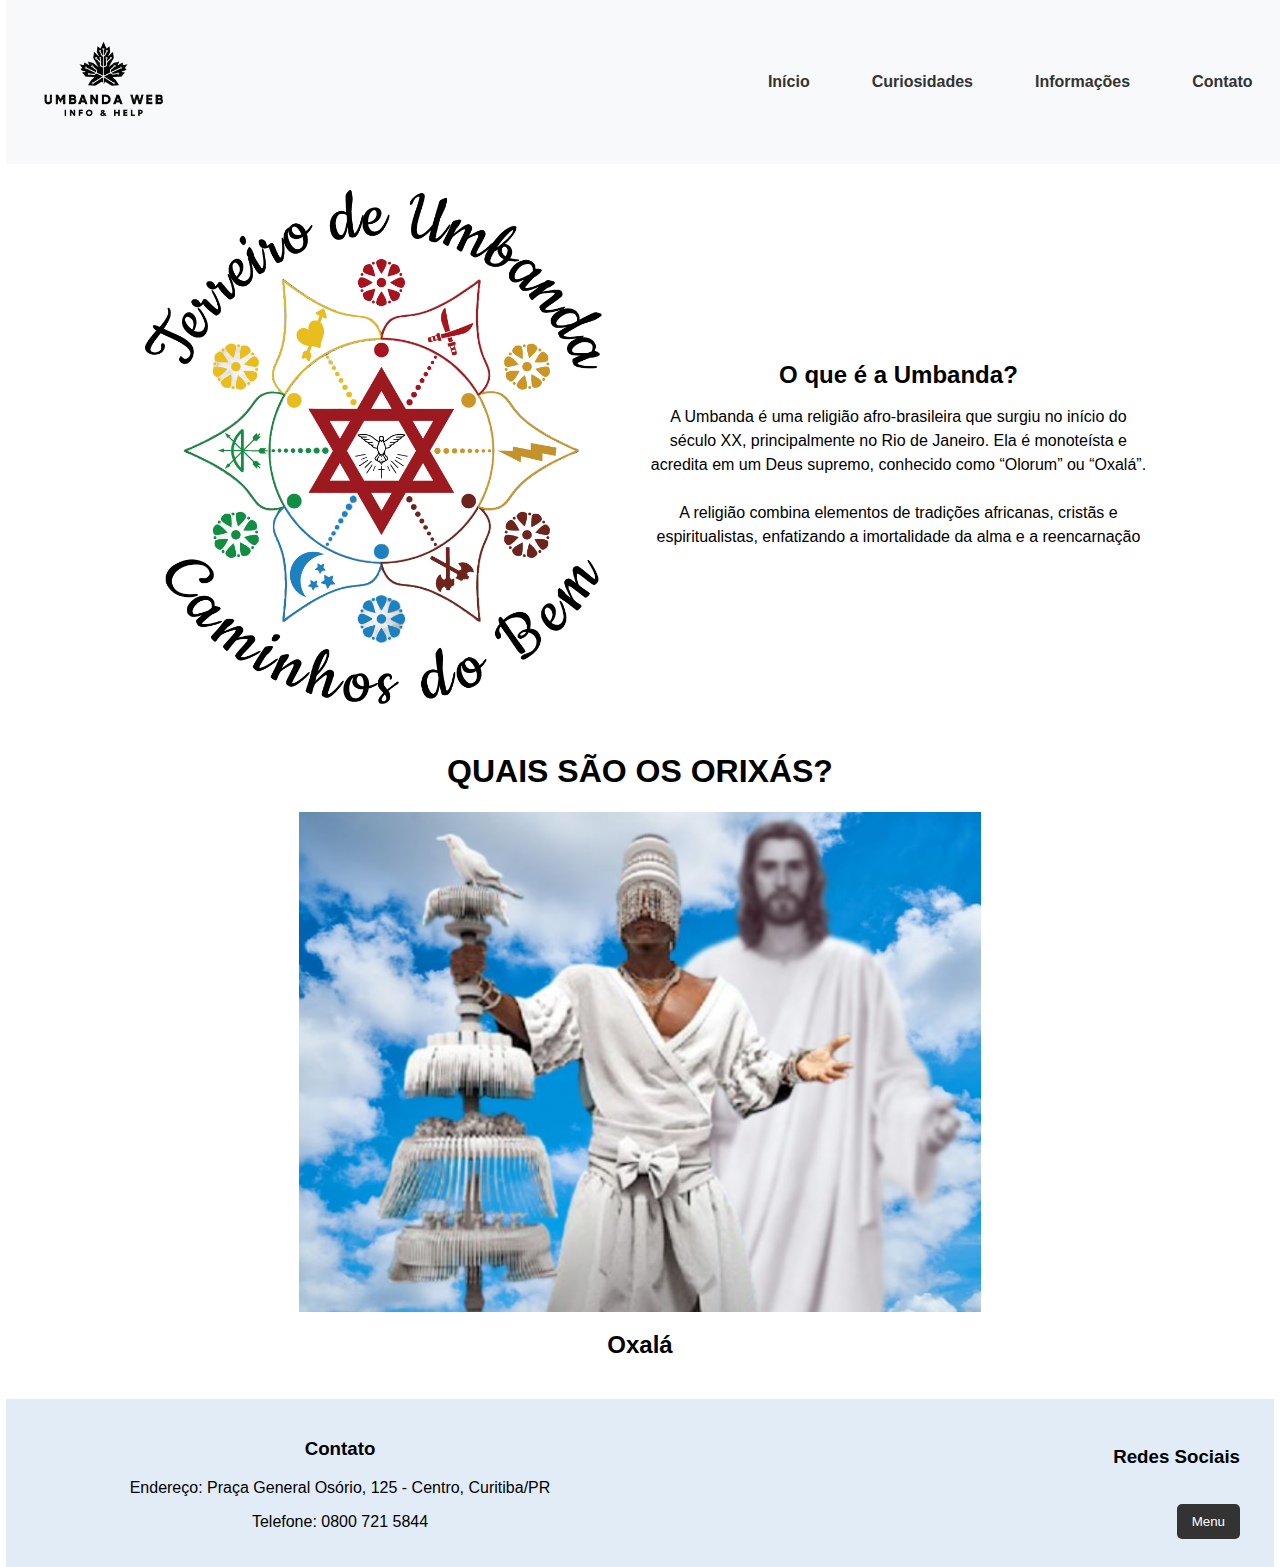
<file: index.html>
<!DOCTYPE html>
<html lang="pt-br">

<head>
    <meta charset="UTF-8">
    <meta name="viewport" content="width=device-width, initial-scale=1.0">
    <title>Página Principal</title>
    <link rel="stylesheet" href="estilos.css">
    <style>
        /* Tamanho fixo para imagem */
        main img {
            height: 500px;
        }
    </style>
</head>
<!-- Início do Corpo -->
<body>
    <!-- Início do cabeçalho -->
    <header>
        <a href="index.html"><img src="IMG/logo.png" alt="Logo" class="logo" style="height:140px;"></a>
        <!-- Menu de navegação -->
        <nav>
            <ul>
                <li><a href="index.html">Início</a></li>
                <li><a href="pagina2_curiosidades.html">Curiosidades</a></li>
                <li><a href="pagina3_tabela.html">Informações</a></li>
                <li><a href="pagina4_formulario.html">Contato</a></li>
            </ul>
        </nav>
    </header>
    <!-- Final do Cabeçalho -->
    <!-- Início do Main para integrar janela inteira -->
    <main>
        <section class="info">
            <div class="info-image">
                <img src="IMG/umbanda.png" alt="Imagem da umbanda">
            </div>
            <div class="info-text">
                <h2>O que é a Umbanda?</h2>
                <p>A Umbanda é uma religião afro-brasileira que surgiu no início do século XX, principalmente no Rio de
                    Janeiro. Ela é monoteísta e acredita em um Deus supremo, conhecido como “Olorum” ou “Oxalá”.
                    <br><br>A religião combina elementos de tradições africanas, cristãs e espiritualistas, enfatizando
                    a imortalidade da alma e a reencarnação
                </p>
            </div>
        </section>

        <h1>QUAIS SÃO OS ORIXÁS?</h1>
        <!-- Início dos Slides -->
        <div class="carrossel">
            <!-- Área para slide Oxala -->
            <div class="slide active">
                <img src="IMG/oxala.jpg" alt="Oxalá">
                <h2>Oxalá</h2>
            </div>
            <!-- Área para slide Ogum -->
            <div class="slide">
                <img src="IMG/Ogum.webp" alt="Ogum">
                <h2>Ogum</h2>
            </div>
            <!-- Área para slide Iemanja -->
            <div class="slide">
                <img src="IMG/iemanja.webp" alt="Iemanjá">
                <h2>Iemanjá</h2>
            </div>
            <!-- Área para slide Iansa -->
            <div class="slide">
                <img src="IMG/iansa.jpg" alt="Iansã">
                <h2>Iansã</h2>
            </div>
            <!-- Área para slide Oxossi -->
            <div class="slide">
                <img src="IMG/oxossi.jpg" alt="Oxóssi">
                <h2>Oxóssi</h2>
            </div>
            <!-- Área para slide Oxum -->
            <div class="slide">
                <img src="IMG/oxum.jpg" alt="Oxum">
                <h2>Oxum</h2>
            </div>
            <!-- Área para slide Xango -->
            <div class="slide">
                <img src="IMG/xango.png" alt="Xangô">
                <h2>Xangô</h2>
            </div>
        </div>
        <!-- Final dos Slides -->
        <!-- Início do Modal -->
        <div id="myModal" class="modal">
            <div class="modal-content">
                <span class="close">&times;</span>
                <h2 id="modal-orixas"></h2>
                <p id="modal-descricao"></p>
            </div>
        </div>
        <!-- Final do Modal -->
    </main>
    <!-- Final do Main -->
    <!-- Início do Rodapé ]-->
    <footer>
        <div class="footer-content">
            <!-- Área com dados para contato -->
            <div class="contact-info">
                <h3>Contato</h3>
                <p>Endereço: Praça General Osório, 125 - Centro, Curitiba/PR</p>
                <p>Telefone: 0800 721 5844</p>
            </div>
            <!-- Área com Redes Sociais -->
            <div class="social-media">
                <h3>Redes Sociais</h3>
                <br>
                <div class="dropup">
                    <button class="dropbtn">Menu</button>
                    <!-- Menu Dropup -->
                    <div class="dropup-content">
                        <a href="https://www.instagram.com" target="_blank">Instagram</a>
                        <a href="https://www.facebook.com" target="_blank">Facebook</a>
                        <a href="https://www.whatsapp.com" target="_blank">WhatsApp</a>
                        <a href="https://www.tiktok.com" target="_blank">TikTok</a>
                    </div>
                </div>
            </div>
        </div>
    </footer>
    <!-- Final do Rodapé -->
    <script src="scripts.js"></script>
</body>

</html>
</file>
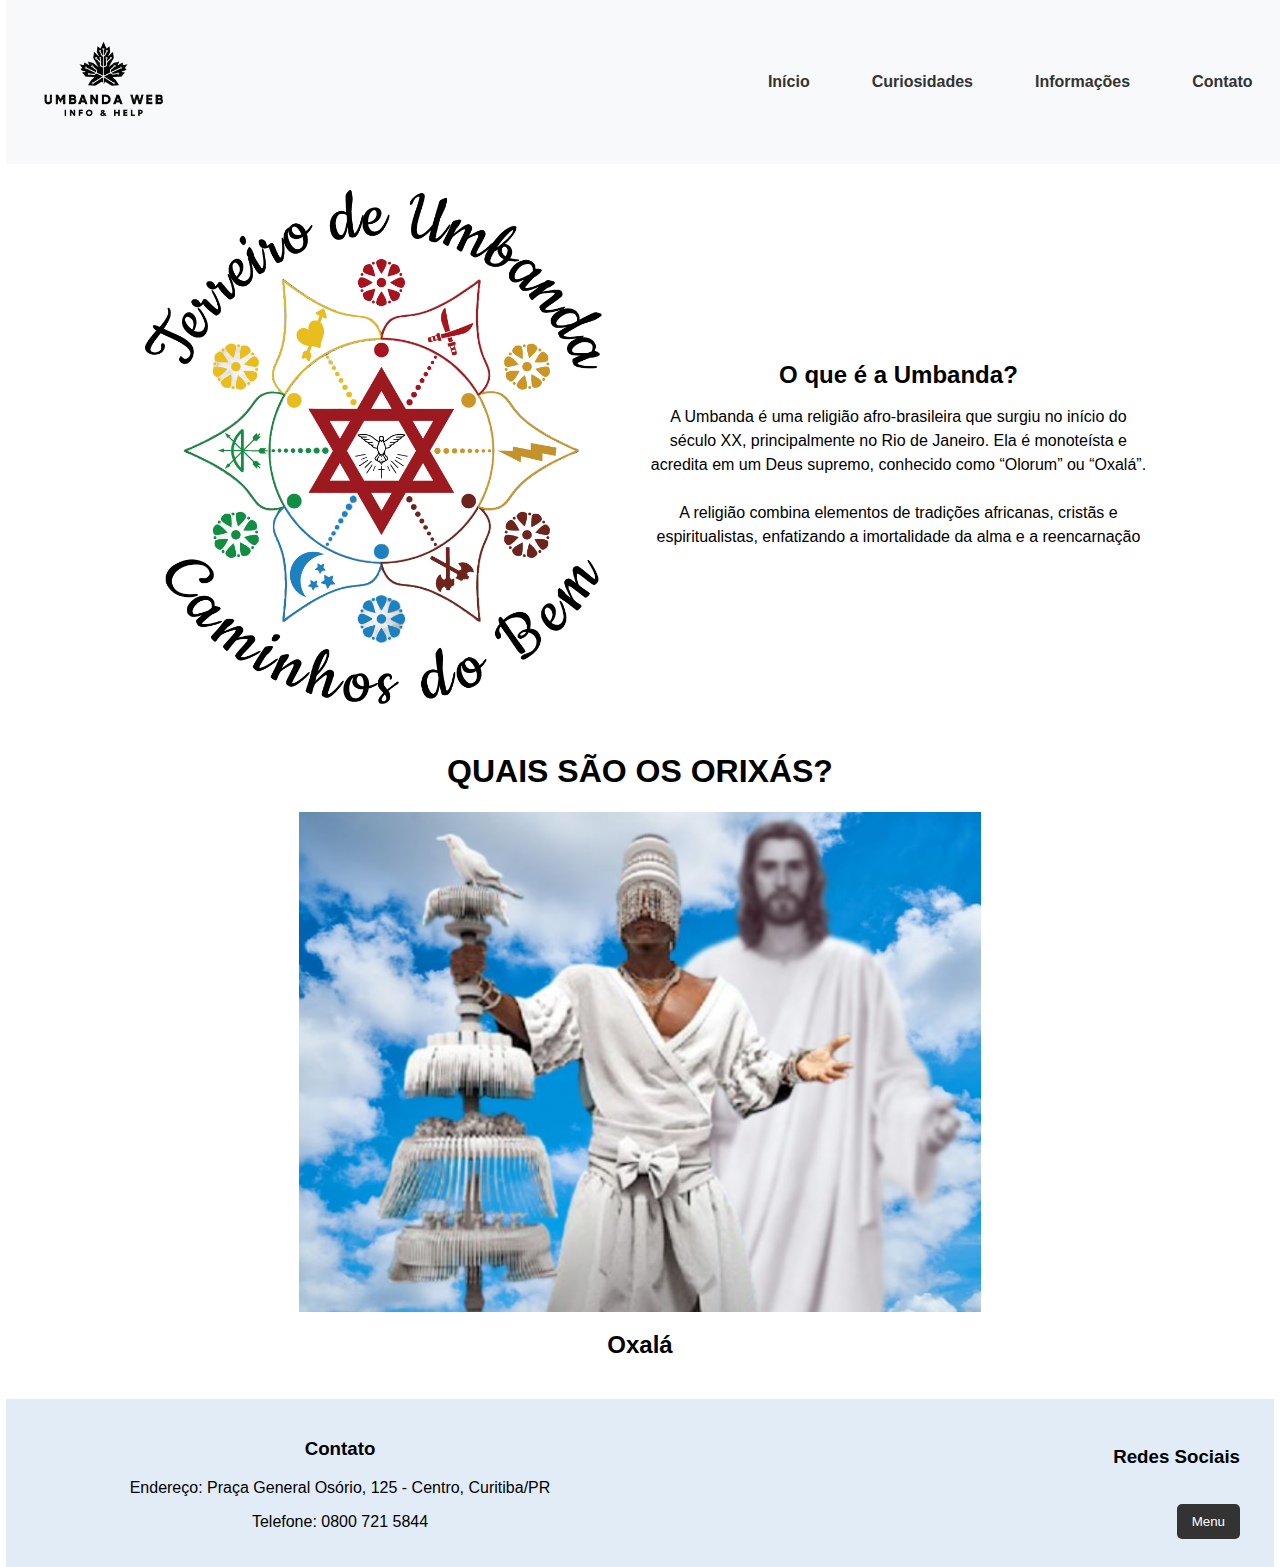
<file: pagina1_principal.html>
<!DOCTYPE html>
<html lang="pt-br">

<head>
    <meta charset="UTF-8">
    <meta name="viewport" content="width=device-width, initial-scale=1.0">
    <title>Página Principal</title>
    <link rel="stylesheet" href="estilos.css">
    <style>
        /* Tamanho fixo para imagem */
        main img {
            height: 500px;
        }
    </style>
</head>
<!-- Início do Corpo -->
<body>
    <!-- Início do cabeçalho -->
    <header>
        <a href="pagina1_principal.html"><img src="IMG/logo.png" alt="Logo" class="logo" style="height:140px;"></a>
        <!-- Menu de navegação -->
        <nav>
            <ul>
                <li><a href="pagina1_principal.html">Início</a></li>
                <li><a href="pagina2_curiosidades.html">Curiosidades</a></li>
                <li><a href="pagina3_tabela.html">Informações</a></li>
                <li><a href="pagina4_formulario.html">Contato</a></li>
            </ul>
        </nav>
    </header>
    <!-- Final do Cabeçalho -->
    <!-- Início do Main para integrar janela inteira -->
    <main>
        <section class="info">
            <div class="info-image">
                <img src="IMG/umbanda.png" alt="Imagem da umbanda">
            </div>
            <div class="info-text">
                <h2>O que é a Umbanda?</h2>
                <p>A Umbanda é uma religião afro-brasileira que surgiu no início do século XX, principalmente no Rio de
                    Janeiro. Ela é monoteísta e acredita em um Deus supremo, conhecido como “Olorum” ou “Oxalá”.
                    <br><br>A religião combina elementos de tradições africanas, cristãs e espiritualistas, enfatizando
                    a imortalidade da alma e a reencarnação
                </p>
            </div>
        </section>

        <h1>QUAIS SÃO OS ORIXÁS?</h1>
        <!-- Início dos Slides -->
        <div class="carrossel">
            <!-- Área para slide Oxala -->
            <div class="slide active">
                <img src="IMG/oxala.jpg" alt="Oxalá">
                <h2>Oxalá</h2>
            </div>
            <!-- Área para slide Ogum -->
            <div class="slide">
                <img src="IMG/Ogum.webp" alt="Ogum">
                <h2>Ogum</h2>
            </div>
            <!-- Área para slide Iemanja -->
            <div class="slide">
                <img src="IMG/iemanja.webp" alt="Iemanjá">
                <h2>Iemanjá</h2>
            </div>
            <!-- Área para slide Iansa -->
            <div class="slide">
                <img src="IMG/iansa.jpg" alt="Iansã">
                <h2>Iansã</h2>
            </div>
            <!-- Área para slide Oxossi -->
            <div class="slide">
                <img src="IMG/oxossi.jpg" alt="Oxóssi">
                <h2>Oxóssi</h2>
            </div>
            <!-- Área para slide Oxum -->
            <div class="slide">
                <img src="IMG/oxum.jpg" alt="Oxum">
                <h2>Oxum</h2>
            </div>
            <!-- Área para slide Xango -->
            <div class="slide">
                <img src="IMG/xango.png" alt="Xangô">
                <h2>Xangô</h2>
            </div>
        </div>
        <!-- Final dos Slides -->
        <!-- Início do Modal -->
        <div id="myModal" class="modal">
            <div class="modal-content">
                <span class="close">&times;</span>
                <h2 id="modal-orixas"></h2>
                <p id="modal-descricao"></p>
            </div>
        </div>
        <!-- Final do Modal -->
    </main>
    <!-- Final do Main -->
    <!-- Início do Rodapé ]-->
    <footer>
        <div class="footer-content">
            <!-- Área com dados para contato -->
            <div class="contact-info">
                <h3>Contato</h3>
                <p>Endereço: Praça General Osório, 125 - Centro, Curitiba/PR</p>
                <p>Telefone: 0800 721 5844</p>
            </div>
            <!-- Área com Redes Sociais -->
            <div class="social-media">
                <h3>Redes Sociais</h3>
                <br>
                <div class="dropup">
                    <button class="dropbtn">Menu</button>
                    <!-- Menu Dropup -->
                    <div class="dropup-content">
                        <a href="https://www.instagram.com" target="_blank">Instagram</a>
                        <a href="https://www.facebook.com" target="_blank">Facebook</a>
                        <a href="https://www.whatsapp.com" target="_blank">WhatsApp</a>
                        <a href="https://www.tiktok.com" target="_blank">TikTok</a>
                    </div>
                </div>
            </div>
        </div>
    </footer>
    <!-- Final do Rodapé -->
    <script src="scripts.js"></script>
</body>

</html>
</file>
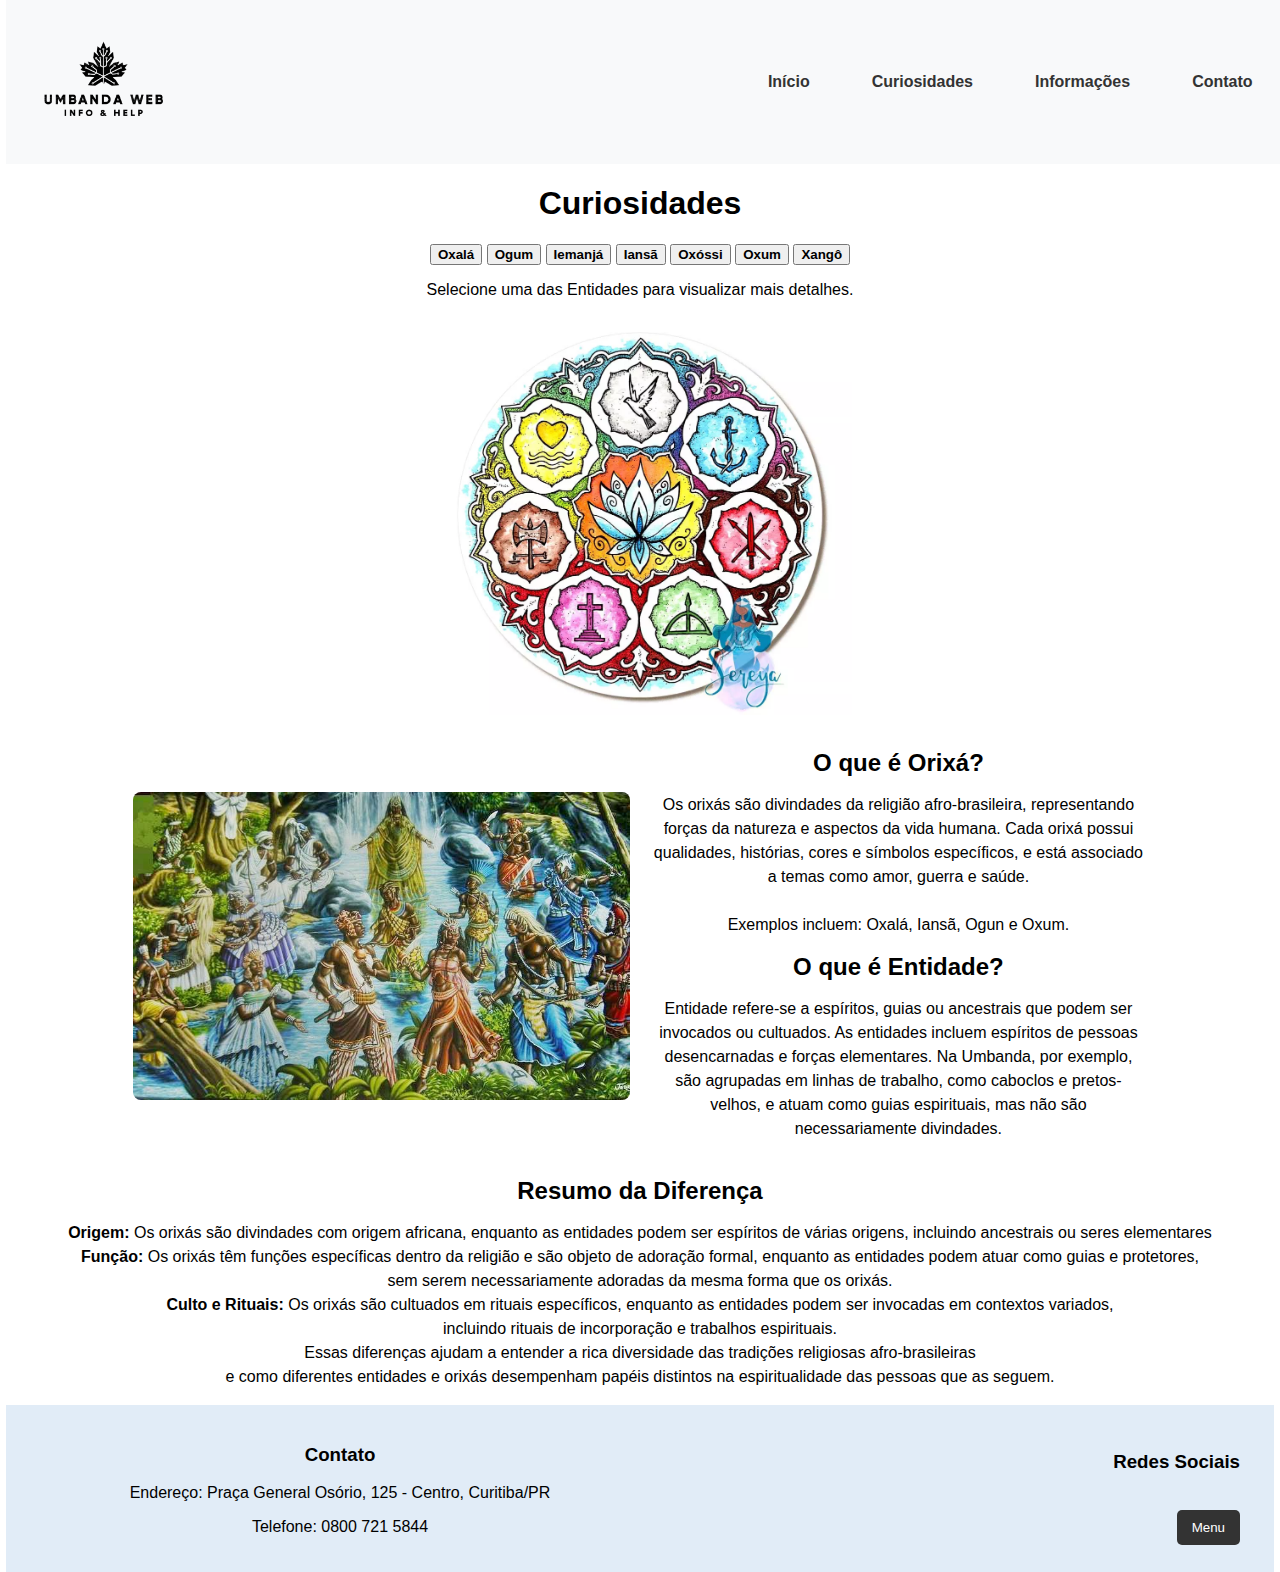
<file: pagina2_curiosidades.html>
<!DOCTYPE html>
<html lang="pt-br">

<head>
    <meta charset="UTF-8">
    <meta name="viewport" content="width=device-width, initial-scale=1.0">
    <link rel="stylesheet" href="estilos.css">
    <title>Página de Curiosidades</title>
</head>
<!-- Início do Corpo -->

<body>
    <!-- Início do cabeçalho -->
   <header>
        <a href="index.html"><img src="IMG/logo.png" alt="Logo" class="logo" style="height:140px;"></a>
        <!-- Menu de navegação -->
        <nav>
            <ul>
                <li><a href="index.html">Início</a></li>
                <li><a href="pagina2_curiosidades.html">Curiosidades</a></li>
                <li><a href="pagina3_tabela.html">Informações</a></li>
                <li><a href="pagina4_formulario.html">Contato</a></li>
            </ul>
        </nav>
    </header>
    <!-- Final do Cabeçalho -->
    <!-- Início do Main para integrar janela inteira -->
    <main>
        <!-- Área com botões para os ítens selecionáveis -->
        <div class="curiosidades">
            <h1>Curiosidades</h1>
            <div class="menu-opcoes">
                <button id="opcao1"><strong>Oxalá</strong></button>
                <button id="opcao2"><strong>Ogum</strong></button>
                <button id="opcao3"><strong>Iemanjá</strong></button>
                <button id="opcao4"><strong>Iansã</strong></button>
                <button id="opcao5"><strong>Oxóssi</strong></button>
                <button id="opcao6"><strong>Oxum</strong></button>
                <button id="opcao7"><strong>Xangô</strong></button>
            </div>
            <!-- Área que mostrará o conteúdo selecionado -->
            <div id="conteudo">
                <p>Selecione uma das Entidades para visualizar mais detalhes.</p>
                <img src="IMG/7orixas.webp" alt="Todos os 7 Orixás" style="height: 400px;">
            </div>
        </div>
        <!-- Início da Seção de Informações-->
        <section class="info">
            <!-- Área com imagem das entidades/orixás -->
            <div class="info-image">
                <img src="IMG/entidadeorixas.png" alt="Entidades e Oxixas">
            </div>
            <!-- Área com texto sobre entidades/orixás -->
            <div class="info-text">
                <h2>O que é Orixá?</h2>
                <p>Os orixás são divindades da religião afro-brasileira, representando forças da natureza e aspectos da
                    vida humana. Cada orixá possui qualidades, histórias, cores e símbolos específicos, e está associado
                    a temas como amor, guerra e saúde. <br><br> Exemplos incluem: Oxalá, Iansã, Ogun e Oxum.
                </p>
                <h2>O que é Entidade?</h2>
                <p>Entidade refere-se a espíritos, guias ou ancestrais que podem ser invocados ou cultuados. As
                    entidades incluem espíritos de pessoas desencarnadas e forças elementares. Na Umbanda, por exemplo,
                    são agrupadas em linhas de trabalho, como caboclos e pretos-velhos, e atuam como guias espirituais,
                    mas não são necessariamente divindades.
                </p>
            </div>
        </section>
        <!-- Final da Seção de Informações-->
        <!-- Início da Seção com Resumos -->
        <aside>
            <div class="info-text">
                <h2>Resumo da Diferença</h2>
                <p><strong>Origem:</strong>
                    Os orixás são divindades com origem africana, enquanto as entidades podem ser espíritos de várias
                    origens, incluindo ancestrais ou seres elementares <br>
                    <strong>Função:</strong>
                    Os orixás têm funções específicas dentro da religião e são objeto de adoração formal, enquanto as
                    entidades podem atuar como guias e protetores, <br> sem serem necessariamente adoradas da mesma
                    forma que
                    os orixás. <br>
                    <strong>Culto e Rituais:</strong> Os orixás são cultuados em rituais específicos, enquanto as
                    entidades podem ser invocadas em contextos variados, <br> incluindo rituais de incorporação e
                    trabalhos
                    espirituais. <br>
                    Essas diferenças ajudam a entender a rica diversidade das tradições religiosas afro-brasileiras <br>
                    e como diferentes entidades e orixás desempenham papéis distintos na espiritualidade das pessoas que
                    as seguem.
                </p>
            </div>
        </aside>
        <!-- Final da Seção dos Resumos -->
    </main>
    <!-- Final do Main -->
    <!-- Início do Rodapé ]-->
    <footer>
        <div class="footer-content">
            <!-- Área com dados para contato -->
            <div class="contact-info">
                <h3>Contato</h3>
                <p>Endereço: Praça General Osório, 125 - Centro, Curitiba/PR</p>
                <p>Telefone: 0800 721 5844</p>
            </div>
            <!-- Área com Redes Sociais -->
            <div class="social-media">
                <h3>Redes Sociais</h3>
                <br>
                <div class="dropup">
                    <button class="dropbtn">Menu</button>
                    <!-- Menu Dropup -->
                    <div class="dropup-content">
                        <a href="https://www.instagram.com" target="_blank">Instagram</a>
                        <a href="https://www.facebook.com" target="_blank">Facebook</a>
                        <a href="https://www.whatsapp.com" target="_blank">WhatsApp</a>
                        <a href="https://www.tiktok.com" target="_blank">TikTok</a>
                    </div>
                </div>
            </div>
        </div>
    </footer>
    <!-- Final do Rodapé -->
    <!-- Início do Java Script -->
    <script src="scripts.js"></script>
    <!-- Final do script -->
</body>
<!-- Final do Corpo -->

</html>
</file>
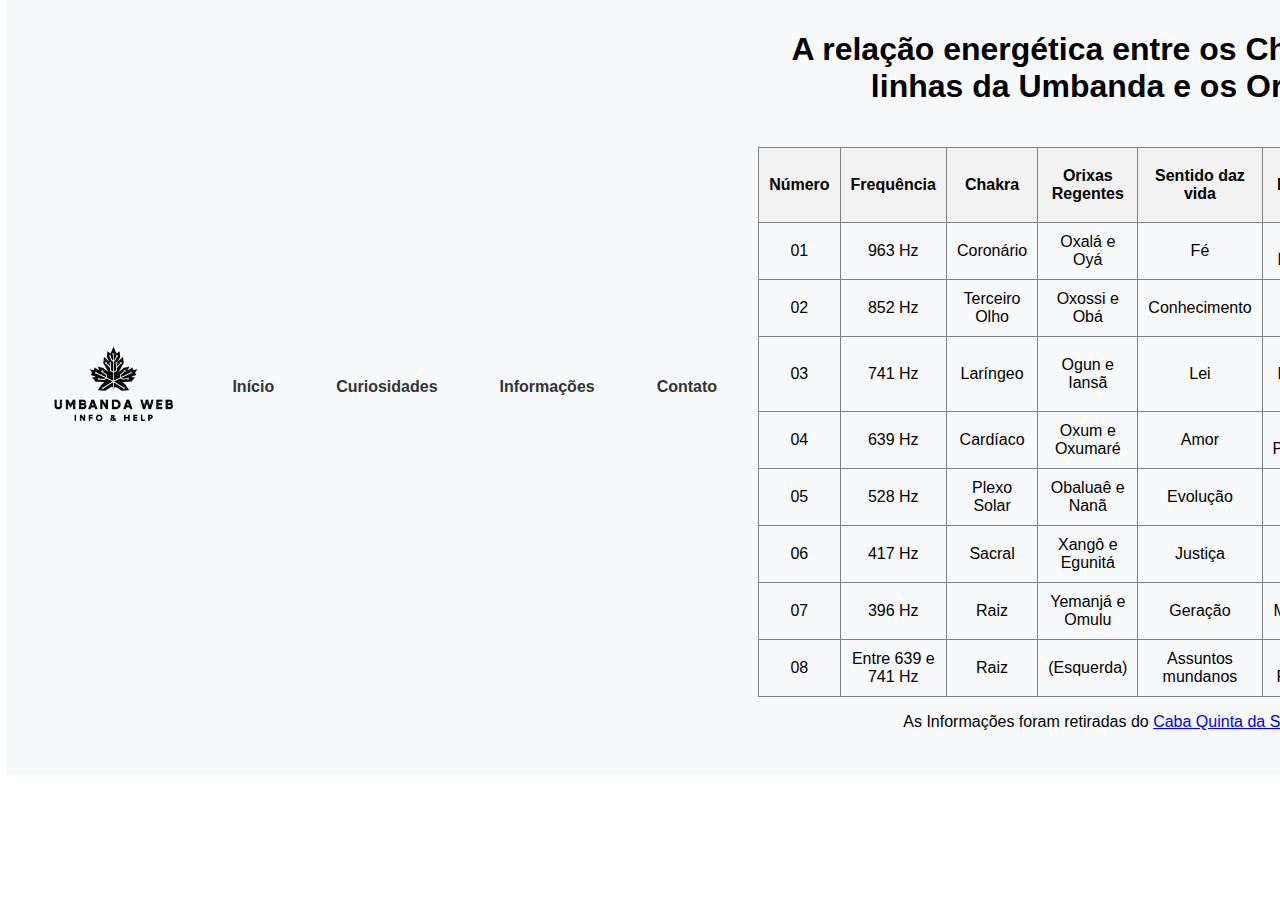
<file: pagina3_tabela.html>
<!DOCTYPE html>
<html lang="pt-br">

<head>
    <meta charset="UTF-8">
    <meta name="viewport" content="width=device-width, initial-scale=1.0">
    <link rel="stylesheet" href="estilos.css">
    <title>Página de Informações</title>
    <!-- Início do CSS interno -->
    <style>
        section {
            display: flex;
            flex-direction: column;
            align-items: center; /* Alinha no centro removendo espaços desnecessários */
        }

        table {
            margin-top: 20px; /* Espaçamento acima da tabela */
            border-collapse: collapse;/* Remove espaços entre as bordas da tabela */
        }

        th,
        td {
            padding: 10px; /* Espaçamento interno das células */
            text-align: center; /* Centraliza o texto nas células */
        }

        th {
            background-color: #f2f2f2; /* Cor de fundo */
        }
    </style>
    <!-- Final do CSS interno -->
</head>
<!-- Início do Corpo -->
<body>
    <!-- Início do cabeçalho -->
    <header>
        <header>
        <a href="index.html"><img src="IMG/logo.png" alt="Logo" class="logo" style="height:140px;"></a>
        <!-- Menu de navegação -->
        <nav>
            <ul>
                <li><a href="index.html">Início</a></li>
                <li><a href="pagina2_curiosidades.html">Curiosidades</a></li>
                <li><a href="pagina3_tabela.html">Informações</a></li>
                <li><a href="pagina4_formulario.html">Contato</a></li>
            </ul>
        </nav>
    </header>
    <!-- Final do Cabeçalho -->
    <!-- Início do Main para integrar janela inteira -->
    <main>
        <!-- Início da Seção com a tabela -->
        <section>
            <h1>A relação energética entre os Chakras, as linhas da Umbanda e os Orixás</h1>

            <!-- Início da tabela -->
            <table border="1">
                <!-- Início do Cabeçalho da Tabela -->
                <thead>
                    <tr>
                        <th>Número</th>
                        <th>Frequência</th>
                        <th>Chakra</th>
                        <th>Orixas Regentes</th>
                        <th>Sentido daz vida</th>
                        <th>Entidades</th>
                        <th>O que trava o Chakra</th>
                    </tr>
                </thead>
                <!-- Final do Cabeçalho da Tabela -->
                <!-- Início do Corpo da Tabela -->
                <tbody>
                    <tr>
                        <td>01</td>
                        <td>963 Hz</td>
                        <td>Coronário</td>
                        <td>Oxalá e Oyá</td>
                        <td>Fé</td>
                        <td>Baianos e Boiadeiros</td>
                        <td>Apego e Ego</td>
                    </tr>
                    <tr>
                        <td>02</td>
                        <td>852 Hz</td>
                        <td>Terceiro Olho</td>
                        <td>Oxossi e Obá</td>
                        <td>Conhecimento</td>
                        <td>Caboclos</td>
                        <td>Ilusão</td>
                    </tr>
                    <tr>
                        <td>03</td>
                        <td>741 Hz</td>
                        <td>Laríngeo</td>
                        <td>Ogun e Iansã</td>
                        <td>Lei</td>
                        <td>Baianos, Boiadeiros e Exus</td>
                        <td>Mentiras</td>
                    </tr>
                    <tr>
                        <td>04</td>
                        <td>639 Hz</td>
                        <td>Cardíaco</td>
                        <td>Oxum e Oxumaré</td>
                        <td>Amor</td>
                        <td>Erês e Pombogiras</td>
                        <td>Tristezas</td>
                    </tr>
                    <tr>
                        <td>05</td>
                        <td>528 Hz</td>
                        <td>Plexo Solar</td>
                        <td>Obaluaê e Nanã</td>
                        <td>Evolução</td>
                        <td>Pretos Velhos</td>
                        <td>Vergonha</td>
                    </tr>
                    <tr>
                        <td>06</td>
                        <td>417 Hz</td>
                        <td>Sacral</td>
                        <td>Xangô e Egunitá</td>
                        <td>Justiça</td>
                        <td>Ciganos</td>
                        <td>Culpa</td>
                    </tr>
                    <tr>
                        <td>07</td>
                        <td>396 Hz</td>
                        <td>Raiz</td>
                        <td>Yemanjá e Omulu</td>
                        <td>Geração</td>
                        <td>Marinheiros</td>
                        <td>Medo</td>
                    </tr>
                    <tr>
                        <td>08</td>
                        <td>Entre 639 e 741 Hz</td>
                        <td>Raiz</td>
                        <td> (Esquerda)</td>
                        <td>Assuntos mundanos</td>
                        <td>Exu e Pombogira</td>
                        <td>Medo</td>
                    </tr>
                </tbody>
                <!-- Final do Corpo da Tabela -->
            </table>
            <!-- Final da Tabela -->
            <!-- Texto informativo -->
            <p>As Informações foram retiradas do <a
                    href="https://cabanaquintadaserra.com.br/a-relacao-energetica-entre-os-chakras-as-linhas-da-umbanda-e-os-orixas/"
                    target="_blank">Caba Quinta da Serra</a>.</p><br>
        </section>
        <!-- Final da Seção da Tabela -->
    </main>
    <!-- Final do Main -->
    <!-- Início do Rodapé ]-->
    <footer>
        <div class="footer-content">
            <!-- Área com dados para contato -->
            <div class="contact-info">
                <h3>Contato</h3>
                <p>Endereço: Praça General Osório, 125 - Centro, Curitiba/PR</p>
                <p>Telefone: 0800 721 5844</p>
            </div>
            <!-- Área com Redes Sociais -->
            <div class="social-media">
                <h3>Redes Sociais</h3>
                <br>
                <div class="dropup">
                    <button class="dropbtn">Menu</button>
                    <!-- Menu Dropup -->
                    <div class="dropup-content">
                        <a href="https://www.instagram.com" target="_blank">Instagram</a>
                        <a href="https://www.facebook.com" target="_blank">Facebook</a>
                        <a href="https://www.whatsapp.com" target="_blank">WhatsApp</a>
                        <a href="https://www.tiktok.com" target="_blank">TikTok</a>
                    </div>
                </div>
            </div>
        </div>
    </footer>
    <!-- Final do Rodapé -->
</body>
<!-- Final do Corpo -->
</html>
</file>
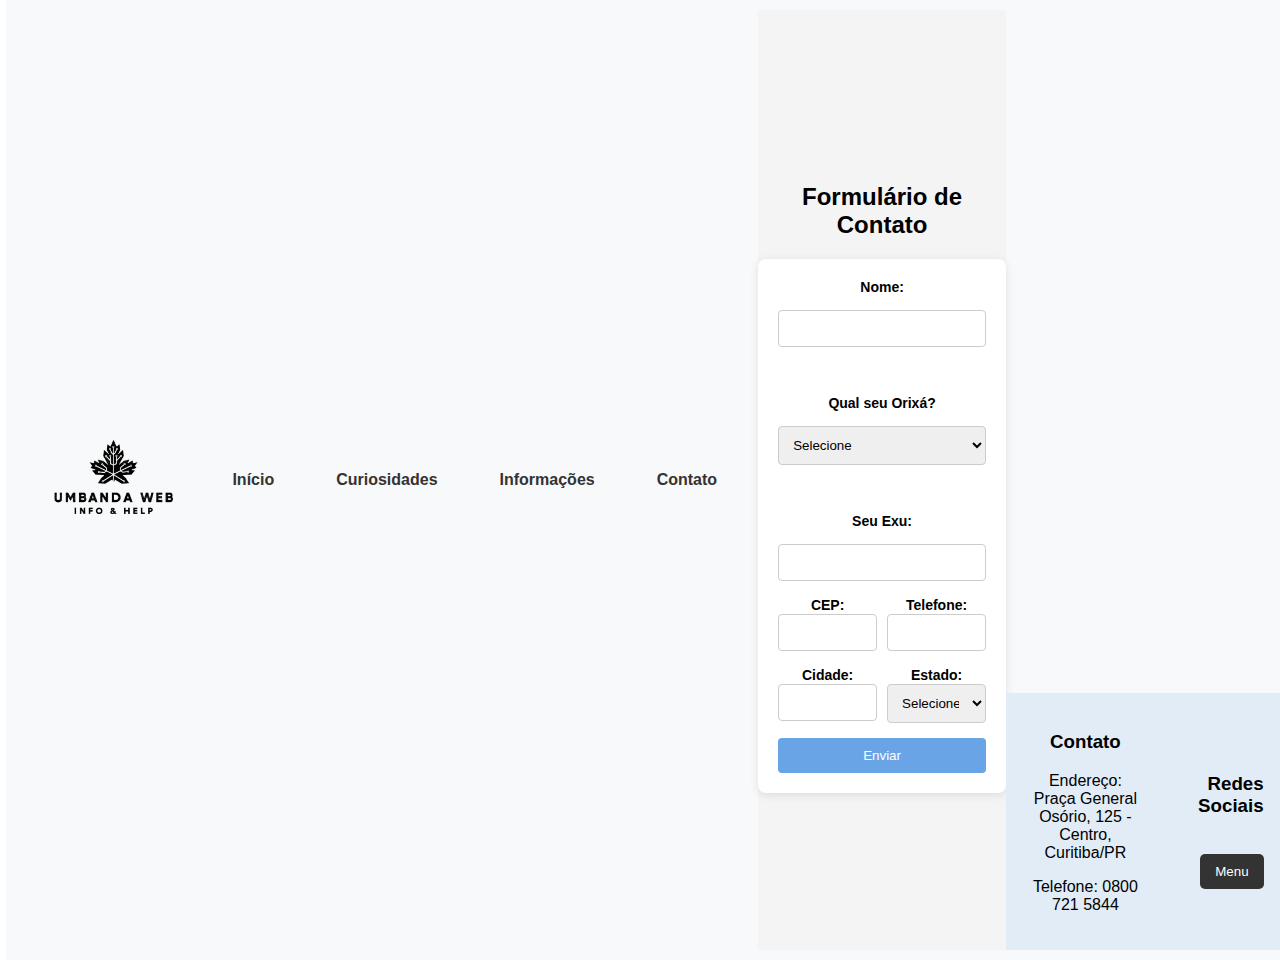
<file: pagina4_formulario.html>
<!DOCTYPE html>
<html lang="pt-br">

<head>
    <meta charset="UTF-8">
    <meta name="viewport" content="width=device-width, initial-scale=1.0">
    <link rel="stylesheet" href="estilos.css">
    <title>Página de Contato</title>
    <!-- Início do CSS interno -->
    <style>
        /* Centralizar o conteúdo completo (título e formulário) */
        main {
            display: flex;
            flex-direction: column;
            justify-content: center;
            align-items: center;
            height: 100vh;
            padding: 20px;
            background-color: #f4f4f4;
        }

        /* Estilo para o título */
        h1 {
            text-align: center;
            font-size: 24px;
            margin-bottom: 20px;
        }

        /* Estilo para o formulário (permanece o mesmo) */
        form {
            max-width: 400px;
            width: 100%;
            background-color: #fff;
            padding: 20px;
            border-radius: 8px;
            box-shadow: 0 2px 10px rgba(0, 0, 0, 0.1);
            display: flex;
            flex-direction: column;
            gap: 15px;
        }

        /* Estilo para os inputs */
        input,
        select {
            width: 100%;
            padding: 10px;
            border: 1px solid #ccc;
            border-radius: 4px;
            box-sizing: border-box;
        }

        /* Label ajustada */
        label {
            font-size: 14px;
            font-weight: bold;
        }

        /* Estilo para o botão */
        button {
            padding: 10px;
            background-color: #69a5e6;
            color: white;
            border: none;
            /* Remove bordas */
            border-radius: 4px;
            cursor: pointer;
            /* Cursor de mãozinha */
        }

        button:hover {
            background-color: #70abe9;
            /* Cor mais escura ao passar o mouse */
        }

        /* Divisão das linhas */
        .linha {
            display: flex;
            justify-content: space-between;
            gap: 10px;
            /* Espaço entre colunas */
        }

        .coluna {
            flex: 1;
            /* Para cada coluna ocupar o mesmo espaço */
        }
    </style>
    <!-- Final do CSS interno -->
</head>
<!-- Início do Corpo -->
<body>
    <!-- Início do cabeçalho -->
    <header>
        <header>
        <a href="index.html"><img src="IMG/logo.png" alt="Logo" class="logo" style="height:140px;"></a>
        <!-- Menu de navegação -->
        <nav>
            <ul>
                <li><a href="index.html">Início</a></li>
                <li><a href="pagina2_curiosidades.html">Curiosidades</a></li>
                <li><a href="pagina3_tabela.html">Informações</a></li>
                <li><a href="pagina4_formulario.html">Contato</a></li>
            </ul>
        </nav>
    </header>
    <!-- Final do Cabeçalho -->
    <!-- Início do Main para integrar janela inteira -->
    <main>
        <!-- Início do Formulário -->
        <h1>Formulário de Contato</h1>
        <form id="formulario">
            <label for="nome">Nome:</label>
            <input type="text" id="nome" maxlength="30" required>
            <br>
            <!-- Título do rótulo -->
            <label for="orixa">Qual seu Orixá?</label>
            <select id="orixas" required>
                <option value="">Selecione</option>
                <option value="oxala">Oxalá</option>
                <option value="oxossi">Oxóssi</option>
                <option value="iemanja">Iemanjá</option>
                <option value="ogum">Ogum</option>
                <option value="oxum">Oxum</option>
                <option value="xango">Xangô</option>
                <option value="iemanja">Iansã</option>
            </select>
            <br>
            <!-- Título do rótulo -->
            <label for="exu">Seu Exu:</label>
            <input type="text" id="exu" maxlength="30" required>

            <!-- Caixa de digitação de endereço -->
            <div class="linha">
                <div class="coluna">
                    <label for="cep">CEP:</label>
                    <input type="text" id="cep" maxlength="9" minlength="9" required>
                </div>
                <div class="coluna">
                    <label for="telefone">Telefone:</label>
                    <input type="text" id="telefone" maxlength="15" minlength="14" required>
                </div>
            </div>
            <div class="linha">
                <div class="coluna">
                    <label for="cidade">Cidade:</label>
                    <input type="text" id="cidade" maxlength="15">
                </div>
                <!-- Área com dados dos estados disponíveis no Brasil -->
                <div class="coluna">
                    <label for="estado">Estado:</label>
                    <select id="estado">
                        <option value="">Selecione</option>
                        <option value="AC">AC</option>
                        <option value="AL">AL</option>
                        <option value="AP">AP</option>
                        <option value="AM">AM</option>
                        <option value="BA">BA</option>
                        <option value="CE">CE</option>
                        <option value="DF">DF</option>
                        <option value="ES">ES</option>
                        <option value="GO">GO</option>
                        <option value="MA">MA</option>
                        <option value="MT">MT</option>
                        <option value="MS">MS</option>
                        <option value="MG">MG</option>
                        <option value="PA">PA</option>
                        <option value="PB">PB</option>
                        <option value="PR">PR</option>
                        <option value="PE">PE</option>
                        <option value="PI">PI</option>
                        <option value="RJ">RJ</option>
                        <option value="RN">RN</option>
                        <option value="RS">RS</option>
                        <option value="RO">RO</option>
                        <option value="RR">RR</option>
                        <option value="SC">SC</option>
                        <option value="SP">SP</option>
                        <option value="SE">SE</option>
                        <option value="TO">TO</option>
                    </select>
                </div>
            </div>
            <!-- Botão para enviar dados -->
            <button type="submit">Enviar</button>
        </form>
        <!-- Final do Formulário -->
    </main>
    <!-- Final do Main -->
    <!-- Início do Rodapé ]-->
    <footer>
        <div class="footer-content">
            <!-- Área com dados para contato -->
            <div class="contact-info">
                <h3>Contato</h3>
                <p>Endereço: Praça General Osório, 125 - Centro, Curitiba/PR</p>
                <p>Telefone: 0800 721 5844</p>
            </div>
            <!-- Área com Redes Sociais -->
            <div class="social-media">
                <h3>Redes Sociais</h3>
                <br>
                <div class="dropup">
                    <button class="dropbtn">Menu</button>
                    <!-- Menu Dropup -->
                    <div class="dropup-content">
                        <a href="https://www.instagram.com" target="_blank">Instagram</a>
                        <a href="https://www.facebook.com" target="_blank">Facebook</a>
                        <a href="https://www.whatsapp.com" target="_blank">WhatsApp</a>
                        <a href="https://www.tiktok.com" target="_blank">TikTok</a>
                    </div>
                </div>
            </div>
        </div>
    </footer>
    <!-- Final do Rodapé -->
    <!-- Início da validação dos campos com mensagem de retorno -->
    <script src="scripts.js"></script>
    <!-- Final do script -->
</body>
<!-- Final do Corpo -->

</html>
</file>
<file: estilos.css>
/* Padronização do Body para estrutura padrão em todas as páginas */
body {
    margin: 0;
    padding: 0;
    font-family: Verdana, Geneva, Tahoma, sans-serif;
    max-width: 99%;
    margin: 0 auto;
    overflow-x: hidden; /* Evita rolagem horizontal */
    display: flex;
    flex-direction: column;
    height: 100vh;
}

/* Padronização geral para estrutura padrão em todas as páginas */
html {
    zoom: 100%;
}

/* Centralização geral do conteúdo */
main,
header,
footer {
    max-width: 100%;
    text-align: center;
}

/* Padronização do Header para estrutura padrão em todas as páginas */
header {
    display: flex;
    justify-content: space-between;
    align-items: center;
    background-color: #f8f9fa;
    padding: 10px;
    width: 100%;
}

header img.logo {
    height: 60px;
    width: auto;
}

header nav ul {
    display: flex;
    list-style: none;
    padding: 0;
}

header nav ul li {
    margin: 0 15px;
}

header nav ul li a {
    text-decoration: none;
    font-weight: bold;
    color: #333;
    padding: 8px 16px;
    border-radius: 4px;
    transition: background-color 0.3s ease;
}

header nav ul li a:hover {
    background-color: #e0e0e0;
}

/* Padronização do Footer para estrutura padrão em todas as páginas  */
footer {
    background-color: #e1ecf7;
    padding: 20px 0;
    text-align: center;
    margin-top: auto; /* Faz o footer ocupar a parte inferior da tela */
}

.footer-content {
    display: flex;
    justify-content: space-between;
    align-items: center;
    max-width: 1200px;
    margin: 0 auto;
    padding: 0 20px;
}

.contact-info {
    flex: 1; /* Permite que essa parte ocupe espaço */
}

.social-media {
    flex: 1;
    text-align: right; /* Alinha o texto à direita */
}

/* Menu dropup */
.dropup {
    position: relative;
    display: inline-block;
}

.dropbtn {
    background-color: #333;
    color: white;
    padding: 10px 15px; /* Define espaçamento interno do botão */
    border: none;
    border-radius: 5px;
    cursor: pointer; /* Cursor em forma de mão ao passar o mouse */
}

.dropup-content {
    display: none; /* Esconde o conteúdo do dropup inicialmente */
    position: absolute; /* Posiciona o conteúdo em relação ao botão */
    bottom: 100%; /* Faz o conteúdo aparecer acima do botão */
    background-color: #f0e7e7; /* Cor de fundo do dropup */
    min-width: 160px; /* Define uma largura mínima do dropup */
    box-shadow: 0px 8px 16px 0px rgba(0, 0, 0, 0.2); /* Adiciona sombra ao dropup */
    z-index: 1; /* Garante que o dropup fique acima de outros elementos */
}

.dropup:hover .dropup-content {
    display: block;
}

.dropup-content a {
    color: black;
    padding: 12px 16px;
    text-decoration: none;
    display: block;
}

.dropup-content a:hover {
    background-color: #ddd;
}

/* Padronização para Sections de informações */
.info {
    display: flex;
    justify-content: space-between;
    align-items: center;
    margin: 20px auto;
    width: 80%;
    max-width: 1200px;
}

.info-image {
    flex: 1;
    margin-right: 20px;
}

.info-image img {
    width: 100%;
    height: auto;
    border-radius: 8px;
}

.info-text {
    flex: 1;
}

.info-text h2 {
    margin: 10px 0;
}

.info-text p {
    font-size: 16px;
    line-height: 1.5;
}

/* Carrossel */
.carrossel {
    display: flex;
    position: relative;
    overflow: hidden;
    width: 100%;
    max-width: 800px;
    margin: 20px auto;
}

.carrossel .slide {
    min-width: 100%;
    transition: transform 1s ease-in-out;
    display: flex;
    flex-direction: column;
    align-items: center;
}

/* Modal */
.modal {
    display: none;
    position: fixed;
    z-index: 10;
    padding-top: 100px;
    left: 0;
    top: 0;
    width: 100%;
    height: 100%;
    overflow: auto;
    background-color: rgba(0, 0, 0, 0.8);
}

.modal-content {
    background-color: #fefefe;
    margin: auto;
    padding: 20px;
    border: 1px solid #888;
    width: 80%;
}

.close {
    color: #aaa;
    float: right;
    font-size: 28px;
    font-weight: bold;
}

.close:hover,
.close:focus {
    color: black;
    text-decoration: none;
    cursor: pointer;
}
</file>
